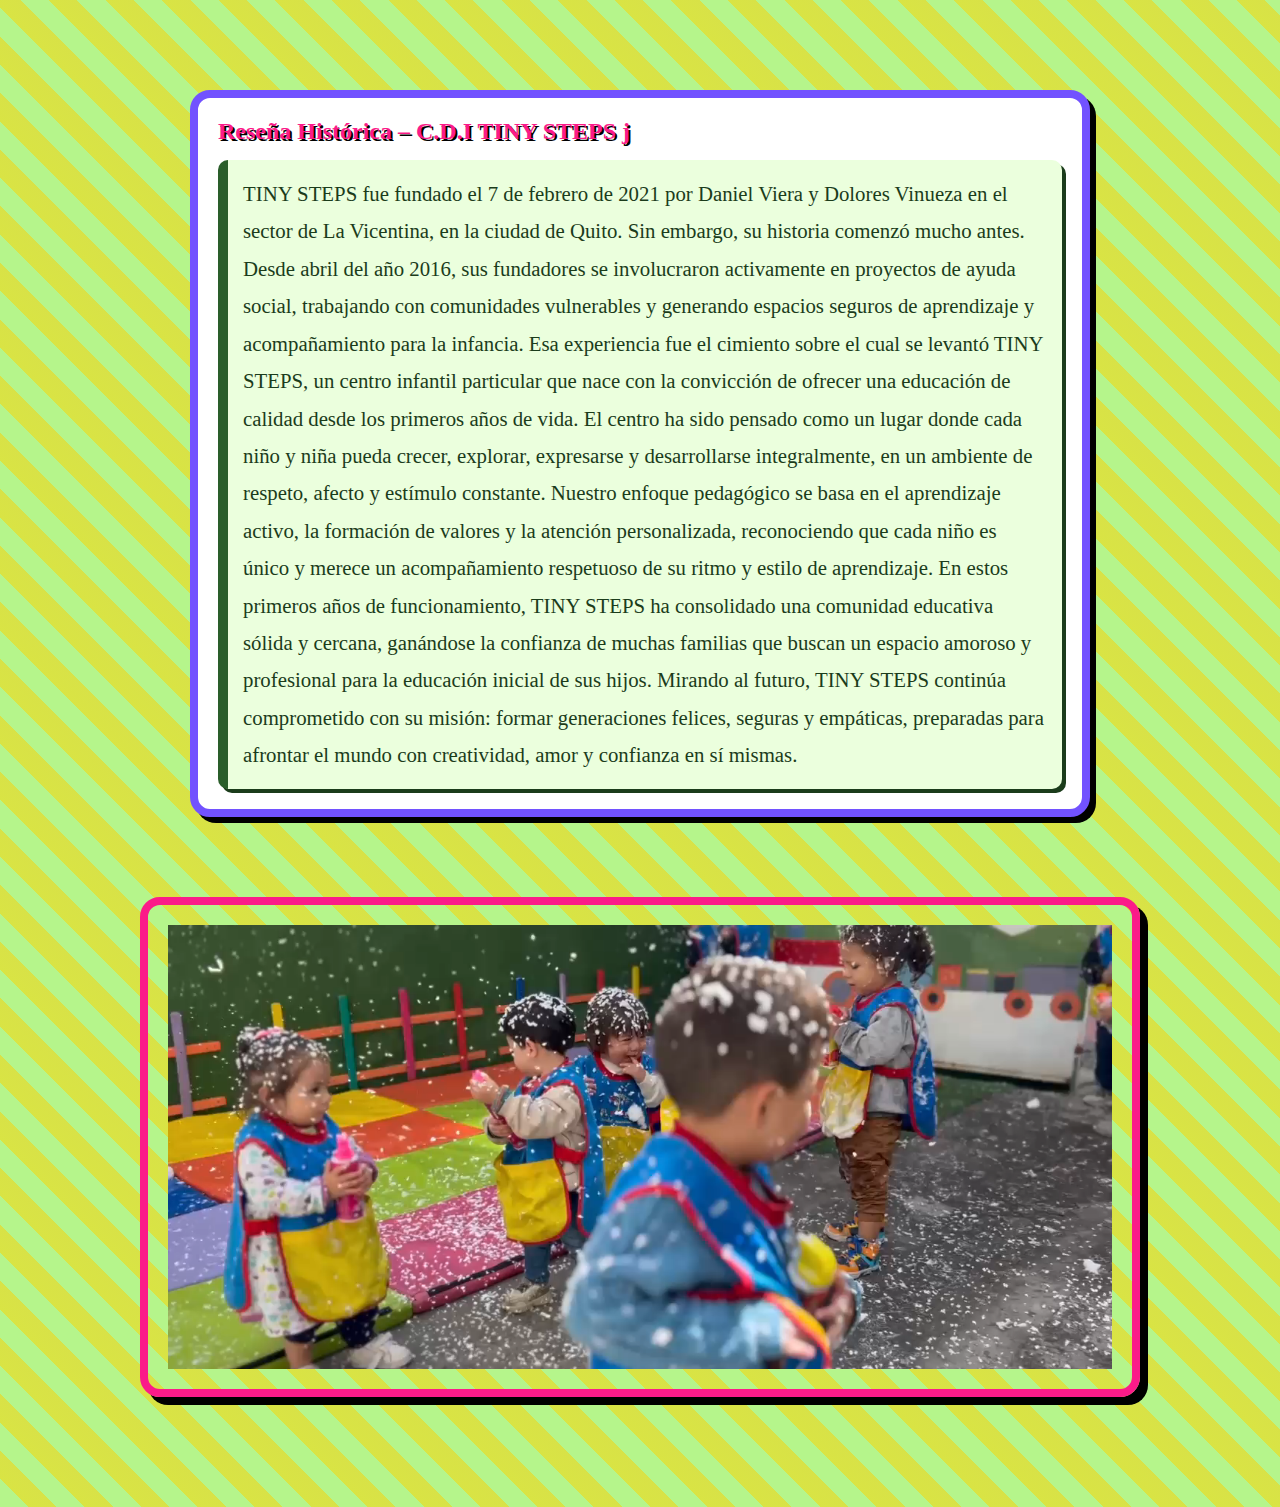
<file: Acerca de.html>
<!DOCTYPE html>
<html lang="es">
<head>
    <meta charset="UTF-8">
    <meta name="viewport" content="width=device-width, initial-scale=1.0">
    <title>Informacion</title>
    <link rel="stylesheet" href="estilos/style.css">
</head>
<body>
    <div>
        <article>
            <h2>Reseña Histórica – C.D.I TINY STEPS j</h2>
            <p> TINY STEPS fue fundado el 7 de febrero de 2021 por Daniel Viera y Dolores Vinueza en el sector de La Vicentina, en la ciudad de Quito. Sin embargo, su historia comenzó mucho antes. Desde abril del año 2016, sus fundadores se involucraron activamente en proyectos de ayuda social, trabajando con comunidades vulnerables y generando espacios seguros de aprendizaje y acompañamiento para la infancia.
                
                Esa experiencia fue el cimiento sobre el cual se levantó TINY STEPS, un centro infantil particular que nace con la convicción de ofrecer una educación de calidad desde los primeros años de vida. El centro ha sido pensado como un lugar donde cada niño y niña pueda crecer, explorar, expresarse y desarrollarse integralmente, en un ambiente de respeto, afecto y estímulo constante.
                
                Nuestro enfoque pedagógico se basa en el aprendizaje activo, la formación de valores y la atención personalizada, reconociendo que cada niño es único y merece un acompañamiento respetuoso de su ritmo y estilo de aprendizaje. En estos primeros años de funcionamiento, TINY STEPS ha consolidado una comunidad educativa sólida y cercana, ganándose la confianza de muchas familias que buscan un espacio amoroso y profesional para la educación inicial de sus hijos.
                
                Mirando al futuro, TINY STEPS continúa comprometido con su misión: formar generaciones felices, seguras y empáticas, preparadas para afrontar el mundo con creatividad, amor y confianza en sí mismas.</p>
        </article>
    </div>
    <div class="video-background">
        <video autoplay loop muted>
            <source src="video/Video acercade.mp4" type="video/mp4">
        </video>
    </div>
    <div>
        


    </div>
    
</body>
</html>
</file>
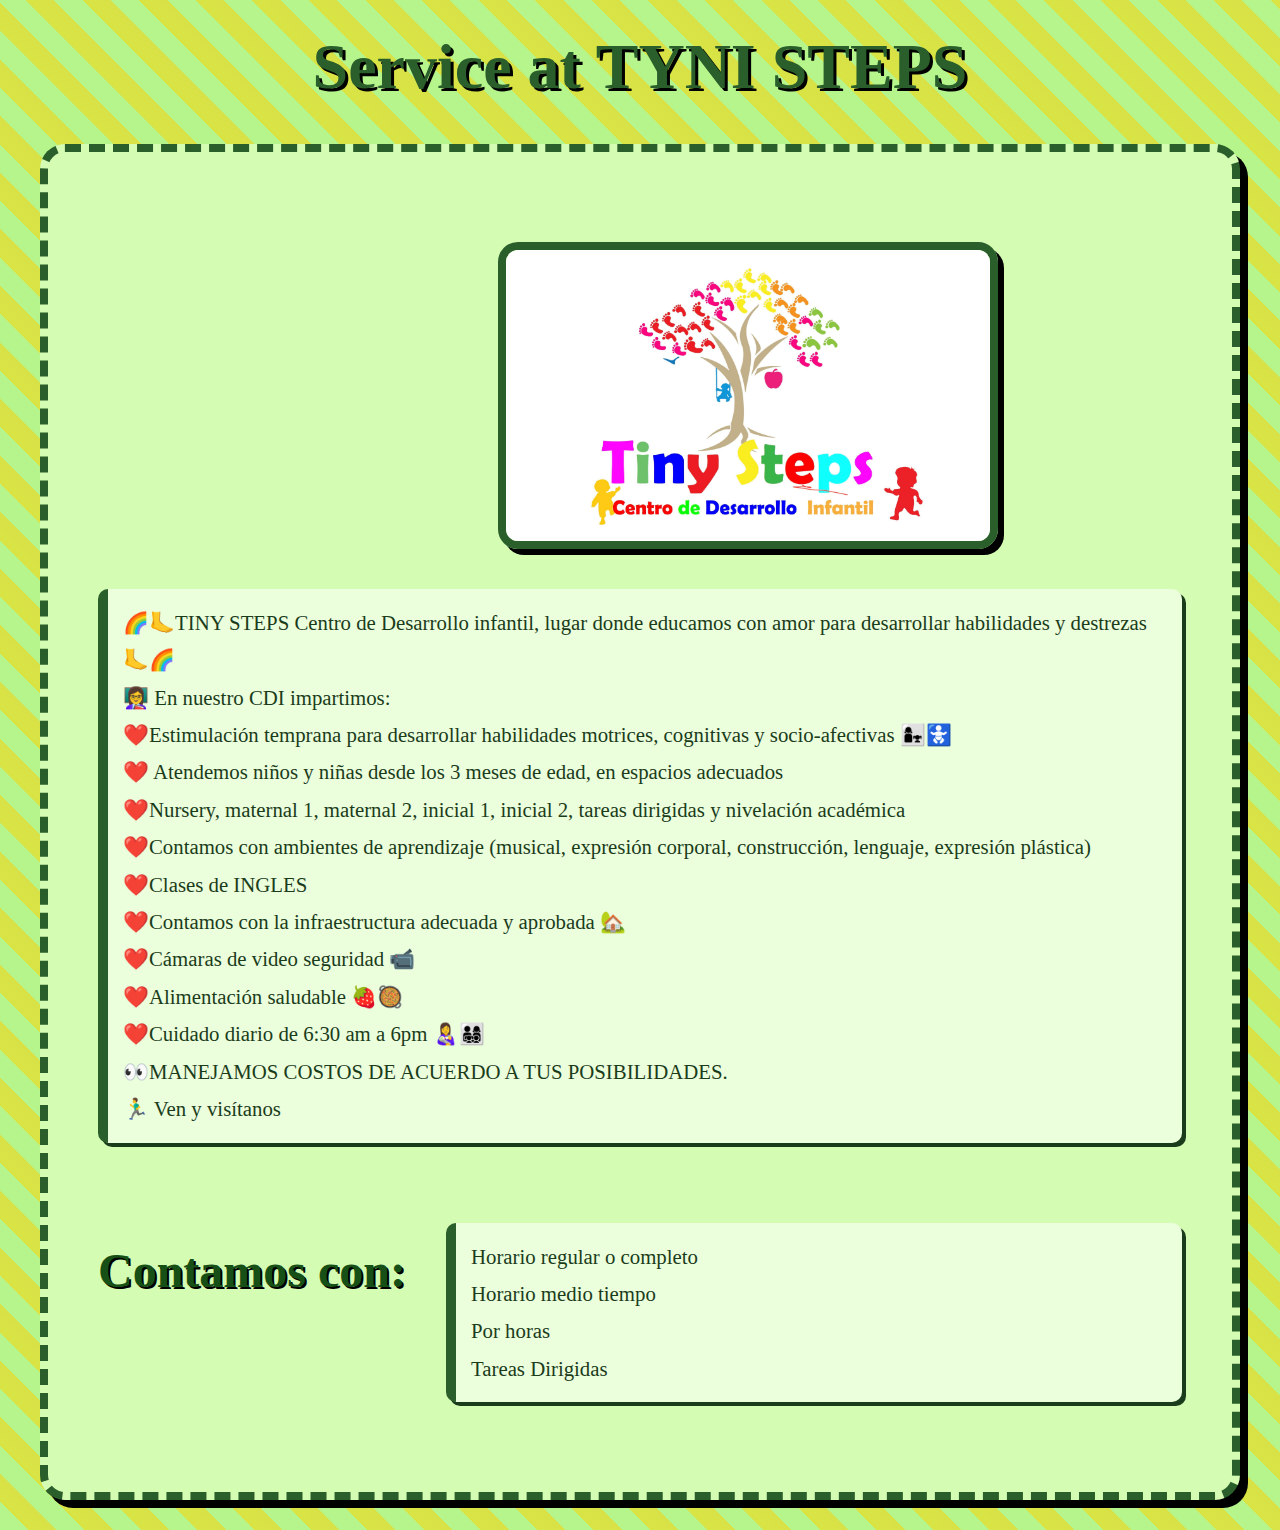
<file: Instalaciones.html>
<!DOCTYPE html>
<html lang="es">
<head>
    <meta charset="UTF-8">
    <meta name="viewport" content="width=device-width, initial-scale=1.0">
    <title>Service</title>
    <link rel="stylesheet" href="estilos/style.css">
</head>
<body>
    <h1>Service at TYNI STEPS</h1>
    <section>
        <div>
            <img src="img/Tyni Steps.jpg" alt="" style="float: right; width: 500px; margin-left: 400px;">
            <p >🌈🦶TINY STEPS Centro de Desarrollo infantil, lugar donde educamos con amor para desarrollar habilidades y destrezas 🦶🌈
               <br>
                👩‍🏫 En nuestro CDI impartimos:
                <br>
                ❤️Estimulación temprana para desarrollar habilidades motrices, cognitivas y socio-afectivas 👩‍👧🚼
                <br>
                ❤️ Atendemos niños y niñas desde los 3 meses de edad, en espacios adecuados 
                <br>
                ❤️Nursery, maternal 1, maternal 2, inicial 1, inicial 2, tareas dirigidas y nivelación académica 
                <br>
                ❤️Contamos con ambientes de aprendizaje (musical, expresión corporal, construcción, lenguaje, expresión plástica)
                <br>
                ❤️Clases de INGLES
                <br>
                ❤️Contamos con la infraestructura adecuada y aprobada 🏡
                <br>
                ❤️Cámaras de video seguridad 📹
                <br>
                ❤️Alimentación saludable 🍓🥘
                <br>
                ❤️Cuidado diario de 6:30 am a 6pm 👩‍🍼👨‍👩‍👧‍👦
                <br>
                👀MANEJAMOS COSTOS DE ACUERDO A TUS POSIBILIDADES.
                <br>
                🏃‍♂️ Ven y visítanos</p>
        </div>
        <div>
            <h1>Contamos con:</h1>
            <p>Horario regular o completo 
                <br>
                Horario medio tiempo
                <br>
                Por horas
                <br> 
                    Tareas Dirigidas</p>
        </div>
    </section>
</body>
</html>
</file>
<file: estilos/style.css>
/*Nos asegura que los elementos empiecen sin margen ni relleno*/
* {
  margin: 0;
  padding: 0;
  box-sizing: border-box;
}

/*Fondo de rayas de colores*/
body {
  background: repeating-linear-gradient(
    45deg,
    #ffef99,
    #ffef99 20px,
    #4ff502 20px,
    #eeff00 40px
  );
  font-family: 'Luckiest Guy', cursive;
  color: #222;
  padding-bottom: 50px;
}

/*Fondo del Título*/
header {
  background-color: #ff5252;
  text-align: center;
  padding: 40px 20px;
  border-bottom: 8px dashed #000;
  box-shadow: 0 8px 0 #000;
}
/*Al pasar el mouse se agrandan y giran un poco dando dinamismo*/
header h1 {
  font-size: 4rem;
  color: #fff;
  text-shadow: 3px 3px 0 #000;
  letter-spacing: 2px;
}

nav ul {
  list-style: none;
  display: flex;
  justify-content: center;
  gap: 30px;
  margin-top: 25px;
  flex-wrap: wrap;
}

nav li {
  background-color: #00e5ff;
  border: 3px solid #000;
  border-radius: 30px;
  padding: 10px 25px;
  transition: transform 0.3s ease;
  box-shadow: 4px 4px 0 #000;
}

nav li:hover {
  transform: rotate(-3deg) scale(1.1);
  background-color: #18ffff;
}

nav a {
  text-decoration: none;
  color: #000;
  font-size: 1.4rem;
}

/*El mapa aparece centrado, con marco grueso y sombras como si fuera un cuadro de cómic*/
div {
  display: flex;
  justify-content: center;
  margin-top: 40px;
  padding: 20px;
}

iframe {
  border: 6px solid #000;
  border-radius: 10px;
  box-shadow: 8px 8px 0 #000;
  max-width: 90%;
}

/*Ajusta el tamaña adecuado para diferentes pantallas*/
@media (max-width: 768px) {
  header h1 {
    font-size: 2.5rem;
  }

  nav ul {
    flex-direction: column;
    align-items: center;
    gap: 20px;
  }

  iframe {
    height: 300px;
  }
}
/*CJ7 se mueve de izquierda a derecha y vuelva en la pantalla con una animación*/
@keyframes volarKintoun {
  0% {
    left: -150px;
    top: 100px;
  }
  25% {
    left: 50px;
    top: 120px;
  }
  50% {
    left: 150px;
    top: 80px;
  }
  75% {
    left: 200px;
    top: 120px;
  }
  100% {
    left: 110%;
    top: 100px;
  }
}

.nube-voladora {
  background: url('https://assets.stickpng.com/thumbs/5cc1780ce7eba1088f142835.png' ) no-repeat;
  background-size: contain;
  width: 120px;
  height: 80px;
  position: absolute;
  top: 100px;
  left: -150px;
  animation: volarKintoun 5s cubic-bezier(0.25, 0.75, 0.5, 1.25) infinite; /* Efecto elástico */
  z-index: 2;
}

* {
  margin: 0;
  padding: 0;
  box-sizing: border-box;
}



/*Título principal como portada de cómic*/
h1 {
  text-align: center;
  font-size: 4rem;
  color: #eeff00;
  text-shadow: 3px 3px 0 #000;
  margin-bottom: 40px;
}

/*Artículo con marco de cómic*/
article {
  background-color: #ffffff;
  border: 8px solid #7252ff;
  border-radius: 20px;
  padding: 20px;
  box-shadow: 6px 6px 0 #000;
  max-width: 900px;
  margin: 0 auto 30px auto;
  transition: transform 0.3s ease;
}

article:hover {
  transform: rotate(-1deg) scale(1.02);
}

/*Subtítulo estilo viñeta*/
h2 {
  color: #fb1b89;
  text-shadow: 2px 2px 0 #000;
  margin-bottom: 15px;
}

/*Texto con burbuja suave*/
p {
  font-size: 1.2rem;
  line-height: 1.8;
  background-color: #ffeef7;
  border-left: 10px solid #fb1b89;
  padding: 15px;
  border-radius: 10px;
}

/* Video con marco de TV caricaturesca */
.video-background {
  position: relative;
  width: 100%;
  max-width: 1000px;
  height: 500px;
  margin: 30px auto;
  border: 8px solid #fb1b89;
  border-radius: 20px;
  box-shadow: 8px 8px 0 #000;
  overflow: hidden;
}

.video-background video {
  width: 100%;
  height: 100%;
  object-fit: cover;
}


/*Reset básico*/
* {
  margin: 0;
  padding: 0;
  box-sizing: border-box;
}

/*Fondo selvático estilo caricatura*/
body {
  background: repeating-linear-gradient(
    45deg,
    #b5f58b,
    #b5f58b 20px,
    #d9e444 20px,
    #d8e247 40px
  );
  font-family: 'Luckiest Guy', cursive;
  color: #1b3c1b;
  padding: 30px;
  min-height: 100vh;
}

/*Título estilo parque jurásico*/
h1 {
  text-align: center;
  font-size: 4rem;
  color: #2a5e2a;
  text-shadow: 3px 3px 0 #000;
  margin-bottom: 40px;
}

/*Sección como cartel selvático*/
section {
  max-width: 1200px;
  margin: 0 auto;
  background-color: #d4fcb2;
  border: 8px dashed #2a5e2a;
  border-radius: 25px;
  padding: 30px;
  box-shadow: 8px 8px 0 #000;
}

/*Contenedor flexible para imagen y el texto*/
section > div {
  display: flex;
  justify-content: space-between;
  align-items: flex-start;
  gap: 40px;
  margin-bottom: 40px;
  flex-wrap: wrap;
}

/*Imagen con estilo tablón de selva*/
img {
  border: 8px solid #2a5e2a;
  border-radius: 20px;
  box-shadow: 6px 6px 0 #000;
  max-width: 500px;
  width: 100%;
  height: auto;
  transition: transform 0.3s ease-in-out;
}

img:hover {
  transform: scale(1.05) rotate(-2deg);
}

/*Texto en bloque tipo cartel de parque*/
p {
  font-size: 1.3rem;
  line-height: 1.8;
  background-color: #ebffdd;
  border-left: 10px solid #2a5e2a;
  padding: 15px;
  border-radius: 10px;
  box-shadow: 4px 4px 0 #1b3c1b;
  flex: 1;
  min-width: 300px;
}

/*Subtítulos internos*/
div h1 {
  font-size: 3rem;
  color: #165016;
  text-shadow: 2px 2px #000;
  margin: 20px 0;
}

/*Hace que las secciones salváticas se adapten en diferentes pantallas*/
@media (max-width: 900px) {
  section > div {
    flex-direction: column;
    align-items: center;
  }

  img {
    max-width: 90%;
  }

  p {
    text-align: center;
  }
}
</file>
